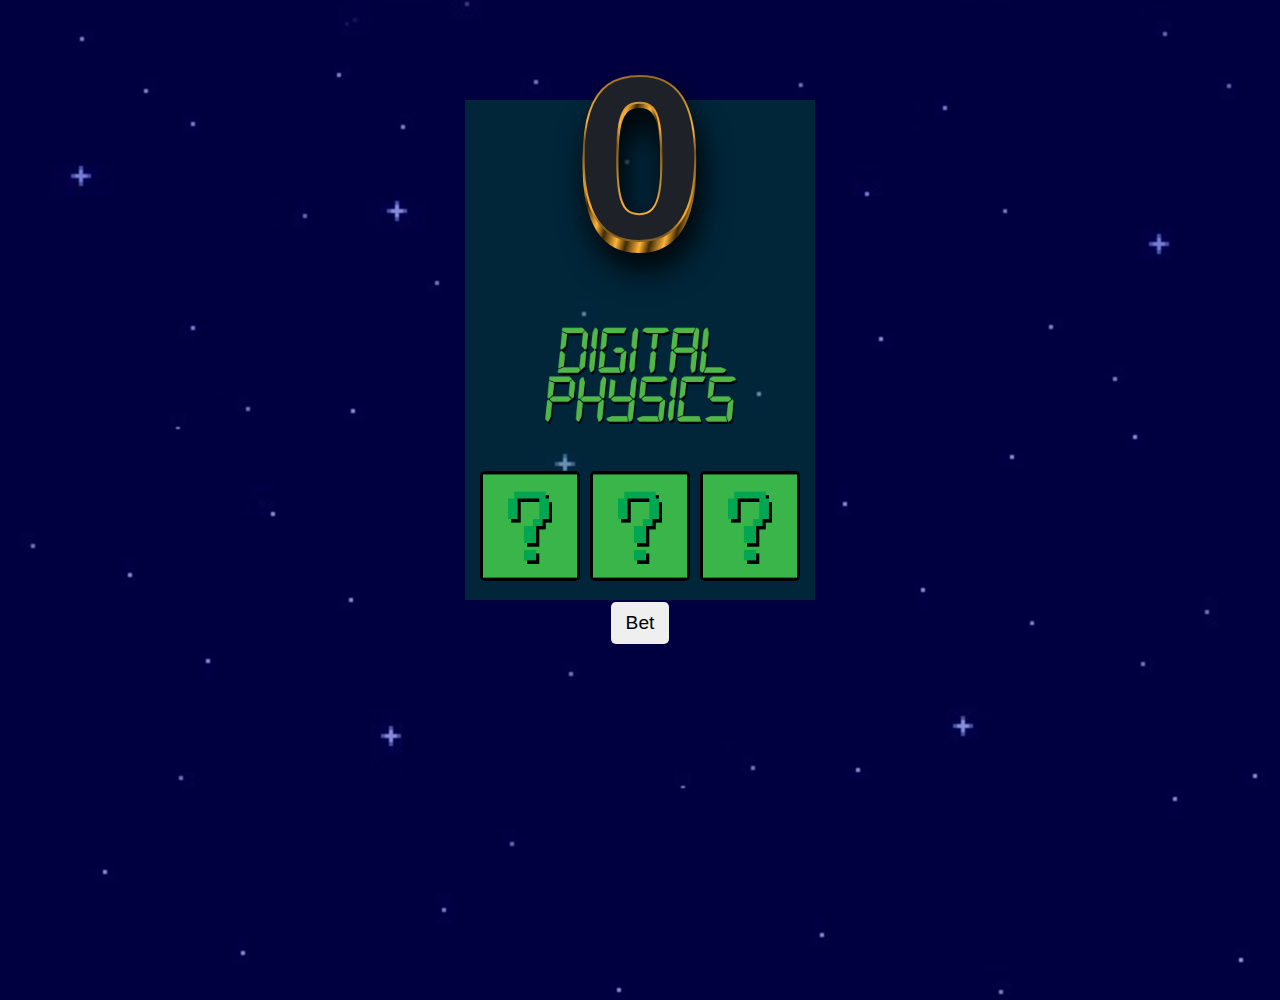
<file: index.html>
<!DOCTYPE html>
<html lang="en">
    <head>
        <meta charset="UTF-8">
        <meta name="viewport" content="width=device-width, initial-scale=1.0">
        <meta http-equiv="X-UA-Compatible" content="ie=edge">
        <title>Digital Physics Arcade</title>
        <link rel="stylesheet" href="./style.css"
    </head>
    <body style="background-image: url('./background.png')">
        <div id="app">
            <div class="wrapper">
                <div class="bg">0</div>
                <div class="fg">0</div>
            </div>
            <!-- <a href="https://digital-physics.itch.io/digital-physics"><img src="./digital_physics_text_smaller.png" height="70%" width="70%"></a> -->
            <img src="./digital_physics_text_smaller.png" height="70%" width="70%">
            <!-- <img src="./digital_physics_text_smaller.png" onclick=window.open("https://digital-physics.itch.io/digital-physics") height="70%" width="70%"> -->
            <div class="doors">
                <div class="door">
                <div class="boxes">
                    <!-- <div class="box">?</div> -->
                </div>
                </div>
            
                <div class="door">
                <div class="boxes">
                    <!-- <div class="box">?</div> -->
                </div>
                </div>
            
                <div class="door">
                <div class="boxes">
                    <!-- <div class="box">?</div> -->
                </div>
                </div>
            </div>
            <div class="buttons">
                <button id="spinner">Bet</button>
                <!-- <button id="reseter">Reset</button> -->
            </div>
        </div>
        <script src="./script.js">
        </script>
    </body>
</html>
</file>
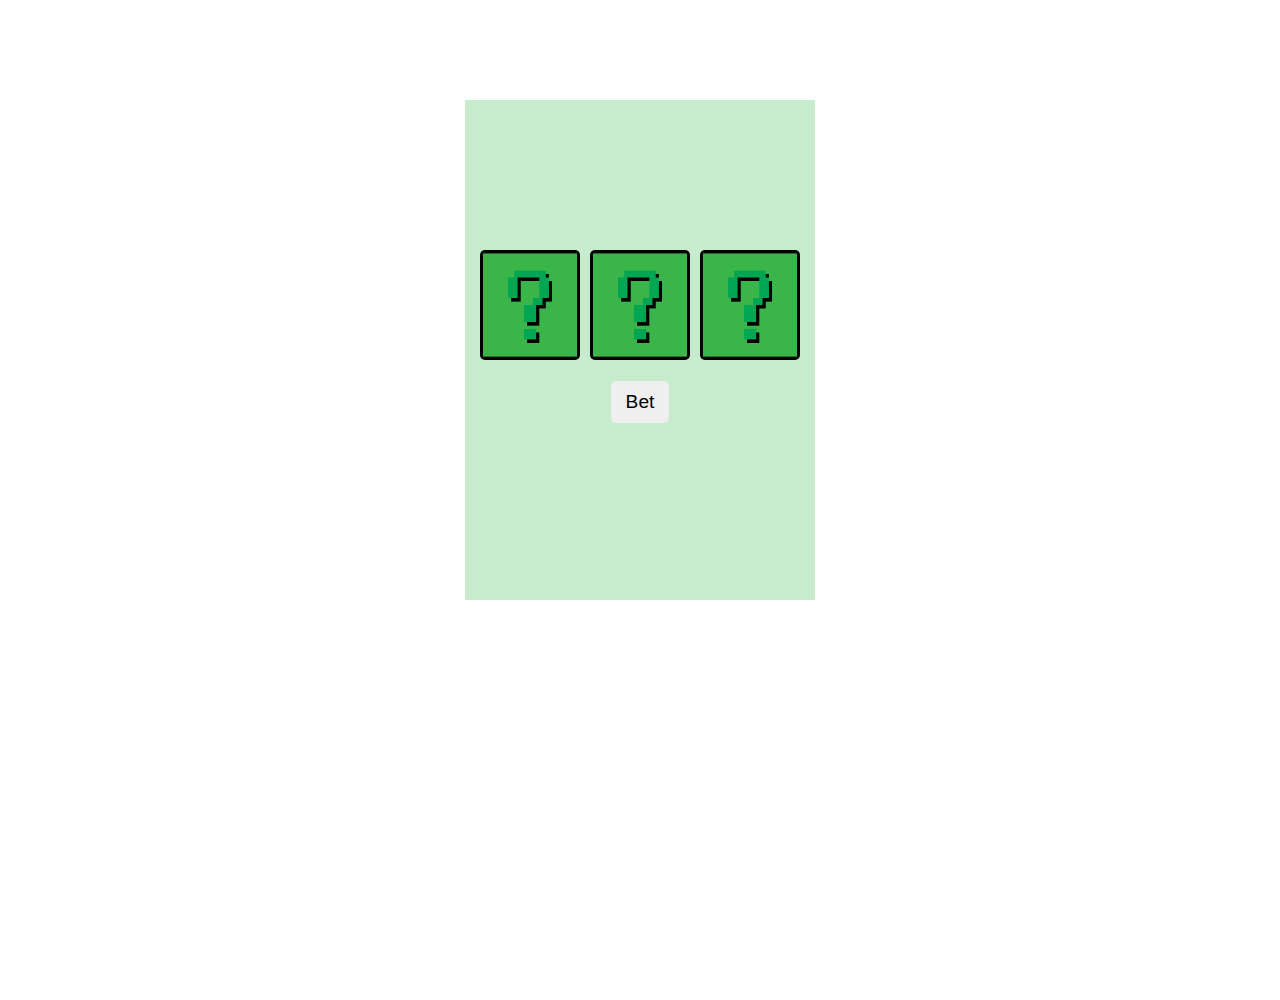
<file: index_notes.html>
<!DOCTYPE html>
<html lang="en">
    <head>
        <meta charset="UTF-8">
        <meta name="viewport" content="width=device-width, initial-scale=1.0">
        <meta http-equiv="X-UA-Compatible" content="ie=edge">
        <title>Digital Physics Arcade</title>
        <link rel="stylesheet" href="./style.css"
    </head>
    <body>
        <div id="app">
            <div class="doors">
                <div class="door">
                  <div class="boxes">
                    <!-- <div class="box">?</div> -->
                  </div>
                </div>
            
                <div class="door">
                  <div class="boxes">
                    <!-- <div class="box">?</div> -->
                  </div>
                </div>
            
                <div class="door">
                  <div class="boxes">
                    <!-- <div class="box">?</div> -->
                  </div>
                </div>
              </div>
            <div class="buttons">
            <button id="spinner">Bet</button>
            <!-- <button id="reseter">Reset</button> -->
            </div>
        </div>
        <script src="./script.js">
        </script>
    </body>
</html>
</file>
<file: style.css>
body {
  width: 100vw;
  height: 100vh;
  margin: 0;
  padding: 0;
  /* justify-content: center;
  align-items: center;  */
}

#app {
  width: 350px;
  height: 500px;
  margin-left: auto;
  margin-right: auto;
  margin-top: 100px;
  margin-bottom: auto;
  background: #04a9223a;
  display: flex;
  flex-direction: column;
  justify-content: center;
  align-items: center;
}

/* #app {
  width: 50%;
  height: 100%;
  background: #04a9223a;
  display: flex;
  flex-direction: column;
  justify-content: center;
  align-items: center;
} */

:root {
  --gold: #ffb338;
  --light-shadow: #77571d;
  --dark-shadow: #3e2904;
}

.wrapper {
  /* background: radial-gradient(#272727, #1b1b1b); */
  display: grid;
  grid-template-areas: 'overlap';
  place-content: center;
  text-transform: uppercase;
  height: 100vh;
}
.wrapper > div {
  background-clip: text;  
  -webkit-background-clip: text;
  color: #363833;
  font-family: 'Poppins', sans-serif;
  font-weight: 900;
  font-size: clamp( 3em, 18vw, 15rem);
  grid-area: overlap;
  letter-spacing: 1px;
  -webkit-text-stroke: 4px transparent;
}
div.bg {
  background-image: repeating-linear-gradient( 105deg, 
    var(--gold) 0% , 
    var(--dark-shadow) 5%,
    var(--gold) 12%);
  color: transparent;
  filter: drop-shadow(5px 15px 15px black);
  transform: scaleY(1.05);
  transform-origin: top;
}
div.fg{
  background-image: repeating-linear-gradient( 5deg,  
    var(--gold) 0% , 
    var(--light-shadow) 23%, 
    var(--gold) 31%);
  color: #1e2127;
  transform: scale(1);
}

.doors {
  display: flex;
}

.door {
  background: #2fb91737;
  width: 100px;
  height: 110px;
  overflow: hidden;
  border-radius: 5px;
  margin: 5px;
}

.boxes {
  /* transform: translateY(0); */
  transition: transform 1s ease-in-out;
}

.box {
  display: flex;
  justify-content: center;
  align-items: center;
  font-size: 3rem;
}

.buttons {
  margin: 1rem 0 2rem 0;
}

button {
  cursor: pointer;
  font-size: 1.2rem;
  margin: 0 0.2rem;
  border: none;
  border-radius: 5px;
  padding: 10px 15px;
}

.info {
  position: fixed;
  bottom: 0;
  width: 100%;
  text-align: center;
}
</file>
